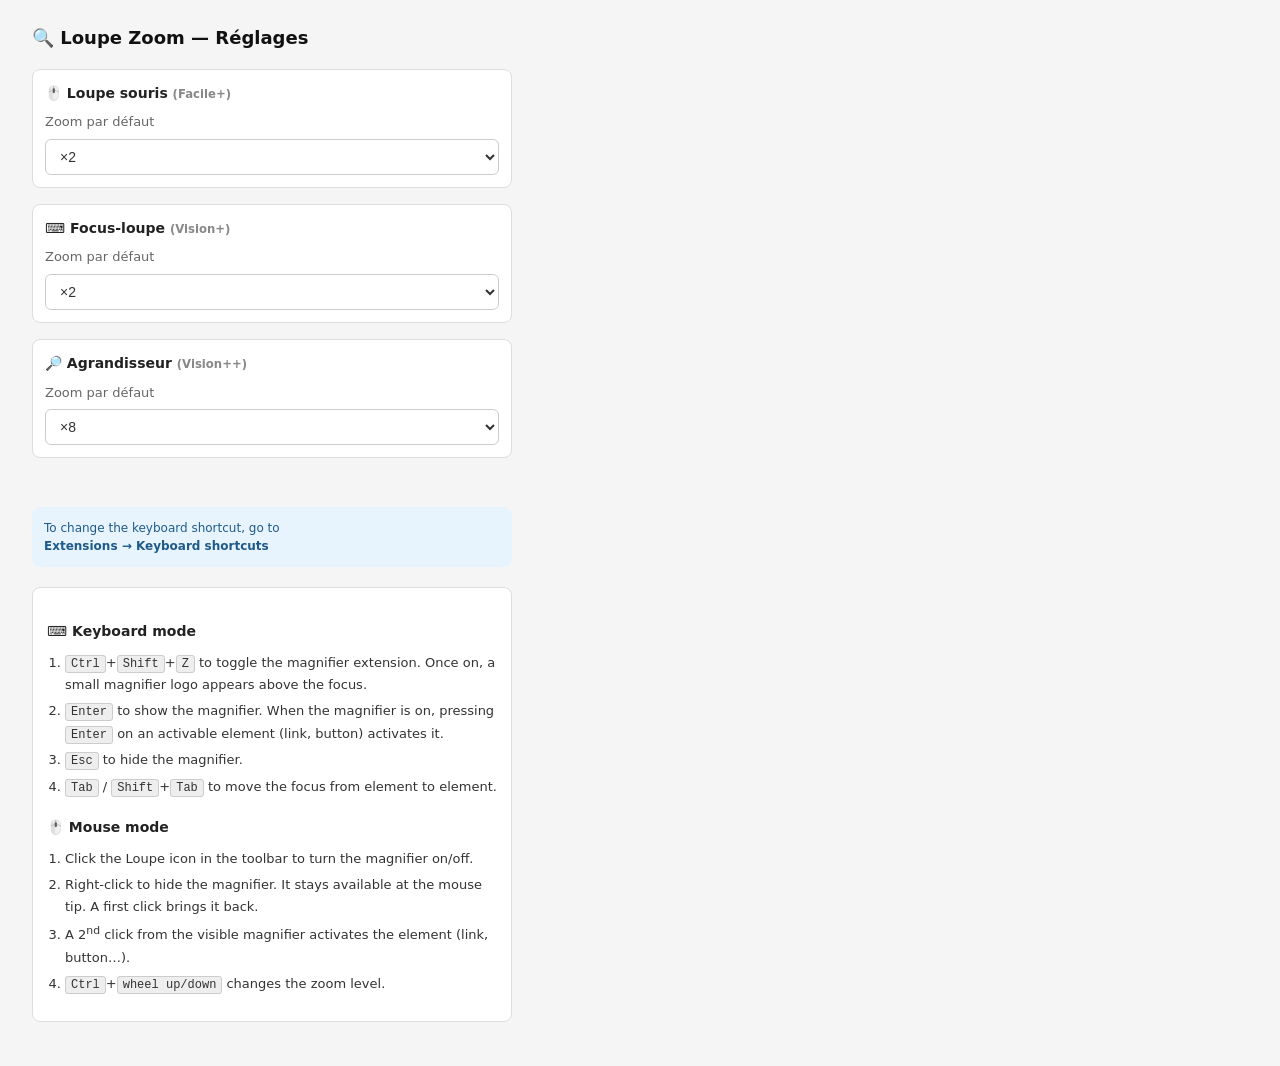
<file: extension-chrome/options.html>
<!DOCTYPE html>
<html>
<head>
  <meta charset="utf-8">
  <style>
    body {
      font: 14px/1.6 system-ui, sans-serif;
      padding: 24px 32px;
      margin: 0;
      background: #f5f5f5;
      color: #333;
      max-width: 480px;
    }
    h2 {
      margin: 0 0 16px;
      font-size: 18px;
      color: #111;
    }
    h3 {
      margin: 18px 0 8px;
      font-size: 14px;
      color: #222;
    }
    label {
      display: block;
      margin-bottom: 6px;
      font-size: 13px;
      color: #666;
    }
    select {
      width: 100%;
      padding: 8px 10px;
      border-radius: 6px;
      border: 1px solid #ccc;
      background: #fff;
      color: #333;
      font-size: 14px;
      cursor: pointer;
    }
    .saved {
      color: #16a34a;
      font-size: 13px;
      margin-top: 8px;
      opacity: 0;
      transition: opacity 0.3s;
    }
    .saved.show { opacity: 1; }
    .info {
      margin-top: 20px;
      padding: 12px;
      background: #e8f4fd;
      border-radius: 8px;
      font-size: 12px;
      color: #1e5a8a;
      line-height: 1.5;
    }
    .commands {
      margin-top: 20px;
      padding: 14px;
      background: #fff;
      border: 1px solid #ddd;
      border-radius: 8px;
      font-size: 13px;
      line-height: 1.7;
      color: #333;
    }
    .commands ol {
      margin: 4px 0 12px 0;
      padding-left: 18px;
    }
    .commands li { margin-bottom: 4px; }
    kbd {
      background: #eee;
      border: 1px solid #ccc;
      border-radius: 3px;
      padding: 1px 5px;
      font-size: 12px;
      font-family: monospace;
    }
    .footer {
      margin-top: 20px;
      font-size: 12px;
      color: #888;
      line-height: 1.6;
    }
    .footer a {
      color: #1e5a8a;
      text-decoration: none;
    }
    .footer a:hover { text-decoration: underline; }
    .zoom-section {
      margin-top: 16px;
      padding: 12px;
      background: #fff;
      border: 1px solid #ddd;
      border-radius: 8px;
    }
    .zoom-section h3 {
      margin: 0 0 8px;
    }
  </style>
</head>
<body>
  <h2 data-i18n="optTitle">🔍 Loupe Zoom — Réglages</h2>

  <div class="zoom-section">
    <h3><span data-i18n="optMouseHeading">🖱️ Loupe souris</span> <small style="color:#888">(<span data-i18n="tierEasy">Facile+</span>)</small></h3>
    <label for="mouse-zoom" data-i18n="optDefaultZoom">Zoom par défaut</label>
    <select id="mouse-zoom"></select>
  </div>

  <div class="zoom-section">
    <h3><span data-i18n="optFocusHeading">⌨️ Focus-loupe</span> <small style="color:#888">(<span data-i18n="tierVision">Vision+</span>)</small></h3>
    <label for="focus-zoom" data-i18n="optDefaultZoom">Zoom par défaut</label>
    <select id="focus-zoom"></select>
  </div>

  <div class="zoom-section">
    <h3><span data-i18n="optMagnifierHeading">🔎 Agrandisseur</span> <small style="color:#888">(<span data-i18n="tierVisionPP">Vision++</span>)</small></h3>
    <label for="magnifier-zoom" data-i18n="optDefaultZoom">Zoom par défaut</label>
    <select id="magnifier-zoom"></select>
  </div>

  <div class="saved" id="saved-msg" data-i18n="optSaved">✓ Enregistré</div>

  <div class="info" data-lang="fr">
    Pour modifier le raccourci clavier, allez dans<br>
    <strong>Extensions → Raccourcis clavier</strong>
  </div>
  <div class="info" data-lang="en" hidden>
    To change the keyboard shortcut, go to<br>
    <strong>Extensions → Keyboard shortcuts</strong>
  </div>

  <div class="commands" data-lang="fr">
    <h3>⌨️ Mode Clavier</h3>
    <ol>
      <li><kbd>Ctrl</kbd>+<kbd>Maj</kbd>+<kbd>Z</kbd> pour activer/désactiver l'extension loupe. Une fois activée, un petit logo loupe apparaît alors au-dessus du focus.</li>
      <li><kbd>Entrée</kbd> pour faire apparaître la loupe. Quand la loupe est lancée la touche <kbd>Entrée</kbd> sur un élément activable (hyperlien, bouton) valide l'élément.</li>
      <li><kbd>Échap.</kbd> pour faire disparaître la loupe.</li>
      <li><kbd>Tab</kbd> / <kbd>Maj.</kbd>+<kbd>Tab</kbd> pour déplacer le focus d'élément en élément.</li>
    </ol>

    <h3>🖱️ Mode Souris</h3>
    <ol>
      <li>Cliquer sur l'icône Loupe dans la barre d'outils pour activer/désactiver la loupe.</li>
      <li>Clic droit pour faire disparaître la loupe. Elle reste disponible au bout de la souris. Il suffit de faire un 1<sup>er</sup> clic pour la faire réapparaître.</li>
      <li>Un 2<sup>e</sup> clic depuis la loupe visible valide l'élément (hyperlien, bouton…)</li>
      <li><kbd>Ctrl</kbd>+<kbd>molette haut-bas</kbd> permet de changer de niveau de zoom.</li>
    </ol>
  </div>

  <div class="commands" data-lang="en" hidden>
    <h3>⌨️ Keyboard mode</h3>
    <ol>
      <li><kbd>Ctrl</kbd>+<kbd>Shift</kbd>+<kbd>Z</kbd> to toggle the magnifier extension. Once on, a small magnifier logo appears above the focus.</li>
      <li><kbd>Enter</kbd> to show the magnifier. When the magnifier is on, pressing <kbd>Enter</kbd> on an activable element (link, button) activates it.</li>
      <li><kbd>Esc</kbd> to hide the magnifier.</li>
      <li><kbd>Tab</kbd> / <kbd>Shift</kbd>+<kbd>Tab</kbd> to move the focus from element to element.</li>
    </ol>

    <h3>🖱️ Mouse mode</h3>
    <ol>
      <li>Click the Loupe icon in the toolbar to turn the magnifier on/off.</li>
      <li>Right-click to hide the magnifier. It stays available at the mouse tip. A first click brings it back.</li>
      <li>A 2<sup>nd</sup> click from the visible magnifier activates the element (link, button…).</li>
      <li><kbd>Ctrl</kbd>+<kbd>wheel up/down</kbd> changes the zoom level.</li>
    </ol>
  </div>

  <script src="browser-polyfill.js"></script>
  <script src="options.js"></script>
</body>
</html>
</file>
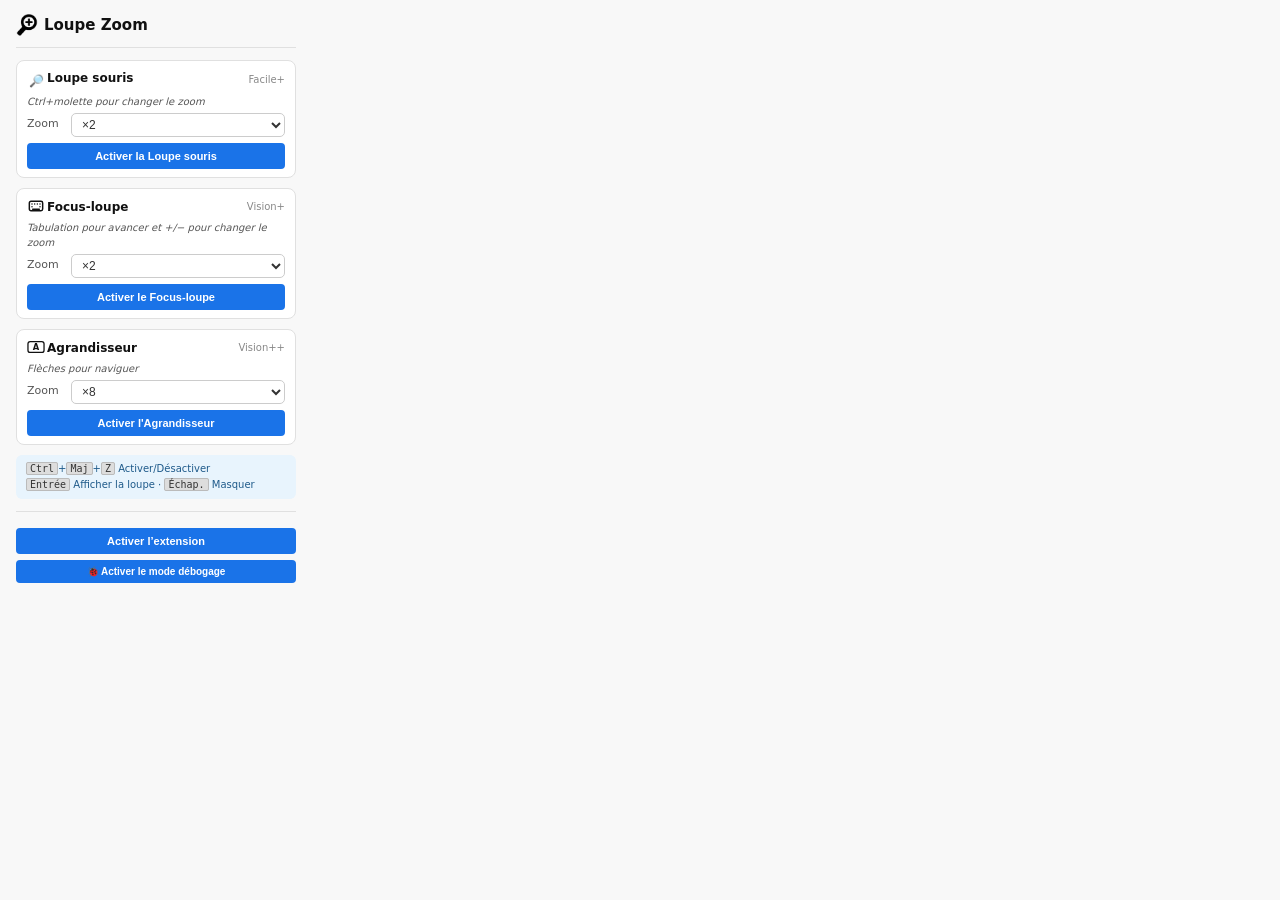
<file: extension-chrome/popup.html>
<!DOCTYPE html>
<html>
<head>
  <meta charset="utf-8">
  <style>
    :root {
      --bg: #f8f8f8;
      --fg: #333;
      --section-bg: #fff;
      --section-border: #e0e0e0;
      --title-fg: #111;
      --subtitle-fg: #888;
      --hint-fg: #555;
      --select-bg: #fff;
      --select-border: #ccc;
      --link: #1a73e8;
      --link-hover: #1557b0;
      --danger: #dc2626;
      --danger-hover: #b91c1c;
      --shortcut-bg: #e8f4fd;
      --shortcut-fg: #1e5a8a;
      --kbd-bg: #ddd;
      --kbd-border: #bbb;
      --icon-color: #111;
    }
    @media (prefers-color-scheme: dark) {
      :root {
        --bg: #1e1e1e;
        --fg: #e6e6e6;
        --section-bg: #2a2a2a;
        --section-border: #3a3a3a;
        --title-fg: #fff;
        --subtitle-fg: #aaa;
        --hint-fg: #c4c4c4;
        --select-bg: #1e1e1e;
        --select-border: #555;
        --link: #8ab4f8;
        --link-hover: #aecbfa;
        --danger: #f28b82;
        --danger-hover: #f6aea9;
        --shortcut-bg: #1a2a3a;
        --shortcut-fg: #aecbfa;
        --kbd-bg: #3a3a3a;
        --kbd-border: #555;
        --icon-color: #fff;
      }
    }
    body {
      width: 280px;
      font: 13px/1.5 system-ui, sans-serif;
      margin: 0;
      padding: 14px 16px;
      background: var(--bg);
      color: var(--fg);
    }
    .header {
      display: flex;
      align-items: center;
      justify-content: space-between;
      margin-bottom: 12px;
      padding-bottom: 10px;
      border-bottom: 1px solid var(--section-border);
    }
    .header h2 {
      margin: 0;
      font-size: 15px;
      display: flex;
      align-items: center;
      gap: 6px;
      color: var(--title-fg);
    }
    .header img { width: 22px; height: 22px; }
    .section {
      margin-bottom: 10px;
      padding: 8px 10px;
      background: var(--section-bg);
      border: 1px solid var(--section-border);
      border-radius: 8px;
    }
    .section-title {
      font-size: 12px;
      font-weight: 700;
      color: var(--title-fg);
      margin-bottom: 4px;
      display: flex;
      align-items: center;
      justify-content: space-between;
    }
    .section-subtitle {
      font-size: 10px;
      color: var(--subtitle-fg);
      font-weight: 400;
    }
    .section-hint {
      display: block;
      font-size: 10px;
      color: var(--hint-fg);
      font-weight: 400;
      margin-top: 2px;
      font-style: italic;
    }
    .mode-icon {
      display: inline-flex;
      align-items: center;
      justify-content: center;
      width: 18px;
      height: 18px;
      margin-right: 2px;
      vertical-align: -3px;
      color: var(--icon-color);
    }
    .mode-icon svg {
      stroke: currentColor;
    }
    .mode-icon svg text {
      fill: currentColor;
      stroke: none;
    }
    .zoom-row {
      display: flex;
      align-items: center;
      gap: 8px;
      margin-top: 4px;
    }
    .zoom-row label {
      font-size: 11px;
      color: var(--hint-fg);
      min-width: 36px;
    }
    .zoom-row select {
      flex: 1;
      padding: 3px 6px;
      border-radius: 5px;
      border: 1px solid var(--select-border);
      background: var(--select-bg);
      color: var(--fg);
      font-size: 12px;
      cursor: pointer;
    }
    .activate-btn {
      display: block;
      width: 100%;
      margin-top: 6px;
      padding: 5px 0;
      background: var(--link);
      color: #fff;
      border: 2px solid var(--link);
      border-radius: 4px;
      font-size: 11px;
      cursor: pointer;
      font-weight: 600;
    }
    .activate-btn:hover { background: var(--link-hover); border-color: var(--link-hover); }
    .activate-btn:focus-visible {
      outline: 2px solid var(--link);
      outline-offset: 2px;
    }
    .activate-btn.deactivate {
      background: var(--danger);
      border-color: var(--danger);
    }
    .activate-btn.deactivate:hover {
      background: var(--danger-hover);
      border-color: var(--danger-hover);
    }
    /* Mode sombre : boutons en outline avec couleur du lien */
    @media (prefers-color-scheme: dark) {
      .activate-btn {
        background: transparent;
        color: var(--link);
        border: 2px solid var(--link);
      }
      .activate-btn:hover {
        background: rgba(138, 180, 248, 0.12);
        border-color: var(--link-hover);
        color: var(--link-hover);
      }
      .activate-btn.deactivate {
        background: transparent;
        color: var(--danger);
        border: 2px solid var(--danger);
      }
      .activate-btn.deactivate:hover {
        background: rgba(242, 139, 130, 0.12);
        border-color: var(--danger-hover);
        color: var(--danger-hover);
      }
    }
    .shortcut {
      margin-top: 10px;
      padding: 6px 10px;
      background: var(--shortcut-bg);
      border-radius: 6px;
      font-size: 10px;
      color: var(--shortcut-fg);
      line-height: 1.6;
    }
    .global-toggle-wrap {
      margin-top: 12px;
      padding-top: 10px;
      border-top: 1px solid var(--section-border);
    }
    .activate-btn.neutral {
      background: var(--section-border);
      border-color: var(--section-border);
      color: var(--hint-fg);
      cursor: not-allowed;
    }
    .activate-btn.neutral:hover {
      background: var(--section-border);
      border-color: var(--section-border);
      color: var(--hint-fg);
    }
    @media (prefers-color-scheme: dark) {
      .activate-btn.neutral {
        background: transparent;
        border-color: var(--select-border);
        color: var(--subtitle-fg);
      }
      .activate-btn.neutral:hover {
        background: transparent;
        border-color: var(--select-border);
        color: var(--subtitle-fg);
      }
    }
    kbd {
      background: var(--kbd-bg);
      border: 1px solid var(--kbd-border);
      border-radius: 2px;
      padding: 0 3px;
      font-size: 10px;
      font-family: monospace;
      color: var(--fg);
    }
    /* Logo de l'en-tête : inverser en mode sombre pour être blanc */
    @media (prefers-color-scheme: dark) {
      .header img { filter: invert(1) hue-rotate(180deg); }
    }
  </style>
</head>
<body>
  <div class="header">
    <h2><img src="icon.png" alt=""> <span data-i18n="appName">Loupe Zoom</span></h2>
  </div>

  <div class="section">
    <div class="section-title">
      <span><span class="mode-icon" aria-hidden="true">🔎</span><span data-i18n="mouseMode">Loupe souris</span></span>
      <span class="section-subtitle" data-i18n="tierEasy">Facile+</span>
    </div>
    <span class="section-hint" data-i18n="hintMouse">Ctrl+molette pour changer le zoom</span>
    <div class="zoom-row">
      <label for="mouse-zoom" data-i18n="zoomLabel">Zoom</label>
      <select id="mouse-zoom"></select>
    </div>
    <button class="activate-btn" id="activate-mouse">Activer la Loupe souris</button>
  </div>

  <div class="section">
    <div class="section-title">
      <span><span class="mode-icon" aria-hidden="true">
        <svg width="16" height="16" viewBox="0 0 24 24" fill="none" stroke-width="2.2" stroke-linecap="round" stroke-linejoin="round"><rect x="2" y="5" width="20" height="14" rx="2.5"/><path d="M6 9h.01M10 9h.01M14 9h.01M18 9h.01M6 13h.01M18 13h.01M7 17h10"/></svg>
      </span><span data-i18n="focusMode">Focus-loupe</span></span>
      <span class="section-subtitle" data-i18n="tierVision">Vision+</span>
    </div>
    <span class="section-hint" data-i18n="hintFocus">Tabulation pour avancer et +/− pour changer le zoom</span>
    <div class="zoom-row">
      <label for="focus-zoom" data-i18n="zoomLabel">Zoom</label>
      <select id="focus-zoom"></select>
    </div>
    <button class="activate-btn" id="activate-focus">Activer le Focus-loupe</button>
  </div>

  <div class="section">
    <div class="section-title">
      <span><span class="mode-icon" aria-hidden="true">
        <svg width="20" height="16" viewBox="0 0 28 20" fill="none" stroke-width="2"><rect x="1.5" y="1.5" width="25" height="17" rx="3.5"/><text x="14" y="15" text-anchor="middle" font-family="system-ui,sans-serif" font-size="13" font-weight="800">A</text></svg>
      </span><span data-i18n="magnifierMode">Agrandisseur</span></span>
      <span class="section-subtitle" data-i18n="tierVisionPP">Vision++</span>
    </div>
    <span class="section-hint" data-i18n="hintMagnifier">Flèches pour naviguer</span>
    <div class="zoom-row">
      <label for="magnifier-zoom" data-i18n="zoomLabel">Zoom</label>
      <select id="magnifier-zoom"></select>
    </div>
    <button class="activate-btn" id="activate-magnifier">Activer l'Agrandisseur</button>
  </div>

  <div class="shortcut">
    <kbd>Ctrl</kbd>+<kbd data-i18n="kMaj">Maj</kbd>+<kbd>Z</kbd> <span data-i18n="scToggle">Activer/Désactiver</span><br>
    <kbd data-i18n="kEnter">Entrée</kbd> <span data-i18n="scShow">Afficher la loupe</span> · <kbd data-i18n="kEsc">Échap.</kbd> <span data-i18n="scHide">Masquer</span>
  </div>

  <div class="global-toggle-wrap">
    <button class="activate-btn" id="toggle-extension">Activer l’extension</button>
    <button class="activate-btn" id="toggle-debug" style="margin-top:6px;font-size:10px;padding:4px 0;">🐞 Activer le mode débogage</button>
  </div>

  <script src="browser-polyfill.js"></script>
  <script src="popup.js"></script>
</body>
</html>
</file>
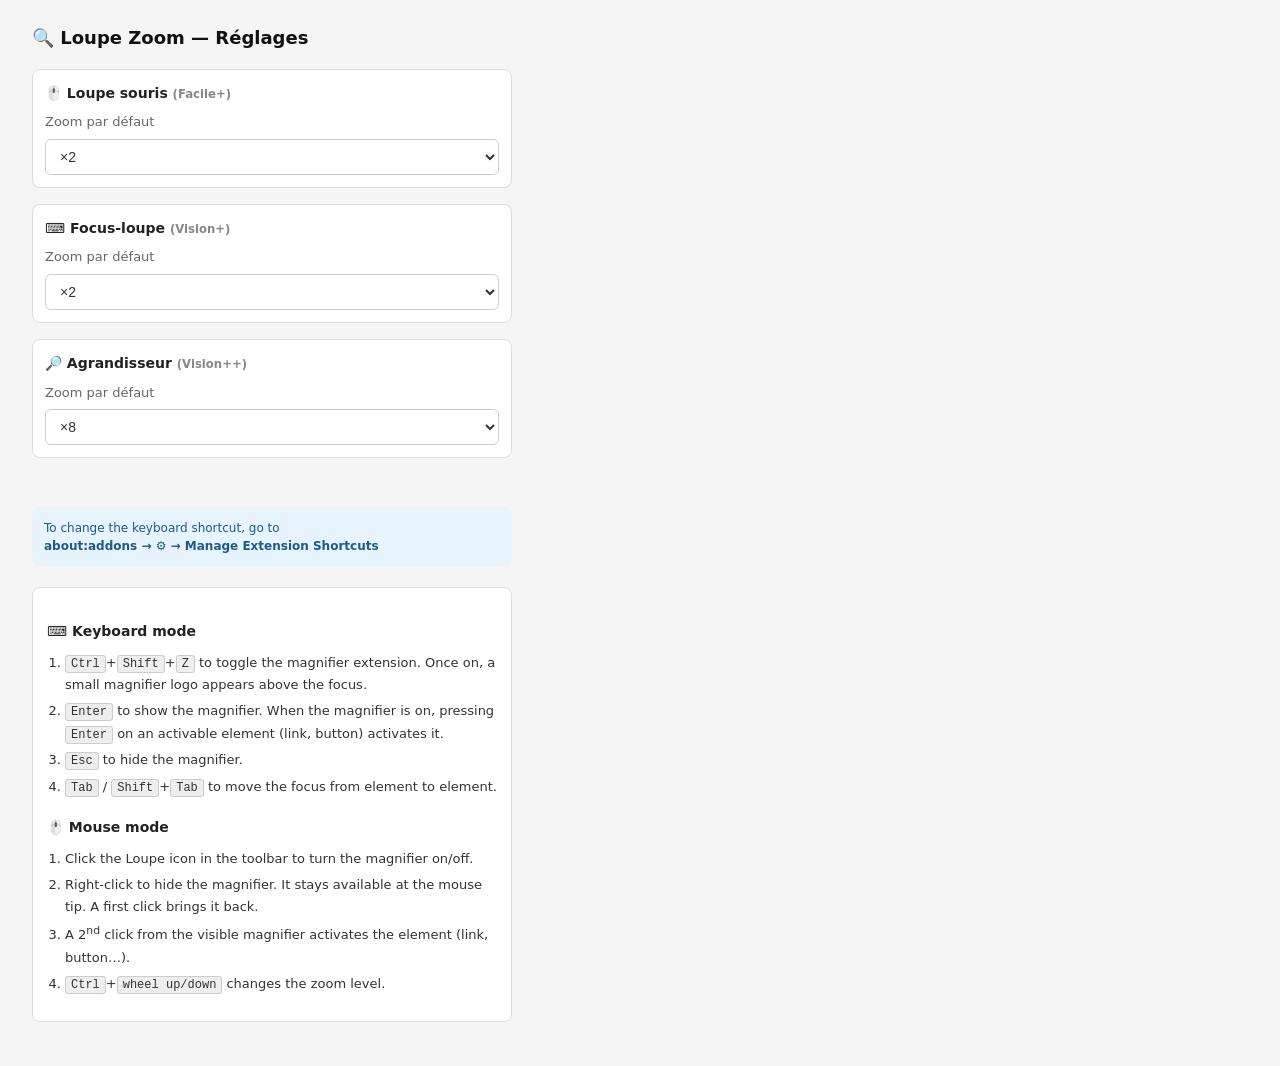
<file: extension/options.html>
<!DOCTYPE html>
<html>
<head>
  <meta charset="utf-8">
  <style>
    body {
      font: 14px/1.6 system-ui, sans-serif;
      padding: 24px 32px;
      margin: 0;
      background: #f5f5f5;
      color: #333;
      max-width: 480px;
    }
    h2 {
      margin: 0 0 16px;
      font-size: 18px;
      color: #111;
    }
    h3 {
      margin: 18px 0 8px;
      font-size: 14px;
      color: #222;
    }
    label {
      display: block;
      margin-bottom: 6px;
      font-size: 13px;
      color: #666;
    }
    select {
      width: 100%;
      padding: 8px 10px;
      border-radius: 6px;
      border: 1px solid #ccc;
      background: #fff;
      color: #333;
      font-size: 14px;
      cursor: pointer;
    }
    .saved {
      color: #16a34a;
      font-size: 13px;
      margin-top: 8px;
      opacity: 0;
      transition: opacity 0.3s;
    }
    .saved.show { opacity: 1; }
    .info {
      margin-top: 20px;
      padding: 12px;
      background: #e8f4fd;
      border-radius: 8px;
      font-size: 12px;
      color: #1e5a8a;
      line-height: 1.5;
    }
    .commands {
      margin-top: 20px;
      padding: 14px;
      background: #fff;
      border: 1px solid #ddd;
      border-radius: 8px;
      font-size: 13px;
      line-height: 1.7;
      color: #333;
    }
    .commands ol {
      margin: 4px 0 12px 0;
      padding-left: 18px;
    }
    .commands li { margin-bottom: 4px; }
    kbd {
      background: #eee;
      border: 1px solid #ccc;
      border-radius: 3px;
      padding: 1px 5px;
      font-size: 12px;
      font-family: monospace;
    }
    .footer {
      margin-top: 20px;
      font-size: 12px;
      color: #888;
      line-height: 1.6;
    }
    .footer a {
      color: #1e5a8a;
      text-decoration: none;
    }
    .footer a:hover { text-decoration: underline; }
    .zoom-section {
      margin-top: 16px;
      padding: 12px;
      background: #fff;
      border: 1px solid #ddd;
      border-radius: 8px;
    }
    .zoom-section h3 {
      margin: 0 0 8px;
    }
  </style>
</head>
<body>
  <h2 data-i18n="optTitle">🔍 Loupe Zoom — Réglages</h2>

  <div class="zoom-section">
    <h3><span data-i18n="optMouseHeading">🖱️ Loupe souris</span> <small style="color:#888">(<span data-i18n="tierEasy">Facile+</span>)</small></h3>
    <label for="mouse-zoom" data-i18n="optDefaultZoom">Zoom par défaut</label>
    <select id="mouse-zoom"></select>
  </div>

  <div class="zoom-section">
    <h3><span data-i18n="optFocusHeading">⌨️ Focus-loupe</span> <small style="color:#888">(<span data-i18n="tierVision">Vision+</span>)</small></h3>
    <label for="focus-zoom" data-i18n="optDefaultZoom">Zoom par défaut</label>
    <select id="focus-zoom"></select>
  </div>

  <div class="zoom-section">
    <h3><span data-i18n="optMagnifierHeading">🔎 Agrandisseur</span> <small style="color:#888">(<span data-i18n="tierVisionPP">Vision++</span>)</small></h3>
    <label for="magnifier-zoom" data-i18n="optDefaultZoom">Zoom par défaut</label>
    <select id="magnifier-zoom"></select>
  </div>

  <div class="saved" id="saved-msg" data-i18n="optSaved">✓ Enregistré</div>

  <div class="info" data-lang="fr">
    Pour modifier le raccourci clavier, allez dans<br>
    <strong>about:addons → ⚙️ → Gérer les raccourcis d'extension</strong>
  </div>
  <div class="info" data-lang="en" hidden>
    To change the keyboard shortcut, go to<br>
    <strong>about:addons → ⚙️ → Manage Extension Shortcuts</strong>
  </div>

  <div class="commands" data-lang="fr">
    <h3>⌨️ Mode Clavier</h3>
    <ol>
      <li><kbd>Ctrl</kbd>+<kbd>Maj</kbd>+<kbd>Z</kbd> pour activer/désactiver l'extension loupe. Une fois activée, un petit logo loupe apparaît alors au-dessus du focus.</li>
      <li><kbd>Entrée</kbd> pour faire apparaître la loupe. Quand la loupe est lancée la touche <kbd>Entrée</kbd> sur un élément activable (hyperlien, bouton) valide l'élément.</li>
      <li><kbd>Échap.</kbd> pour faire disparaître la loupe.</li>
      <li><kbd>Tab</kbd> / <kbd>Maj.</kbd>+<kbd>Tab</kbd> pour déplacer le focus d'élément en élément.</li>
    </ol>

    <h3>🖱️ Mode Souris</h3>
    <ol>
      <li>Cliquer sur l'icône Loupe dans la barre d'outils pour activer/désactiver la loupe.</li>
      <li>Clic droit pour faire disparaître la loupe. Elle reste disponible au bout de la souris. Il suffit de faire un 1<sup>er</sup> clic pour la faire réapparaître.</li>
      <li>Un 2<sup>e</sup> clic depuis la loupe visible valide l'élément (hyperlien, bouton…)</li>
      <li><kbd>Ctrl</kbd>+<kbd>molette haut-bas</kbd> permet de changer de niveau de zoom.</li>
    </ol>
  </div>

  <div class="commands" data-lang="en" hidden>
    <h3>⌨️ Keyboard mode</h3>
    <ol>
      <li><kbd>Ctrl</kbd>+<kbd>Shift</kbd>+<kbd>Z</kbd> to toggle the magnifier extension. Once on, a small magnifier logo appears above the focus.</li>
      <li><kbd>Enter</kbd> to show the magnifier. When the magnifier is on, pressing <kbd>Enter</kbd> on an activable element (link, button) activates it.</li>
      <li><kbd>Esc</kbd> to hide the magnifier.</li>
      <li><kbd>Tab</kbd> / <kbd>Shift</kbd>+<kbd>Tab</kbd> to move the focus from element to element.</li>
    </ol>

    <h3>🖱️ Mouse mode</h3>
    <ol>
      <li>Click the Loupe icon in the toolbar to turn the magnifier on/off.</li>
      <li>Right-click to hide the magnifier. It stays available at the mouse tip. A first click brings it back.</li>
      <li>A 2<sup>nd</sup> click from the visible magnifier activates the element (link, button…).</li>
      <li><kbd>Ctrl</kbd>+<kbd>wheel up/down</kbd> changes the zoom level.</li>
    </ol>
  </div>

  <script src="options.js"></script>
</body>
</html>
</file>
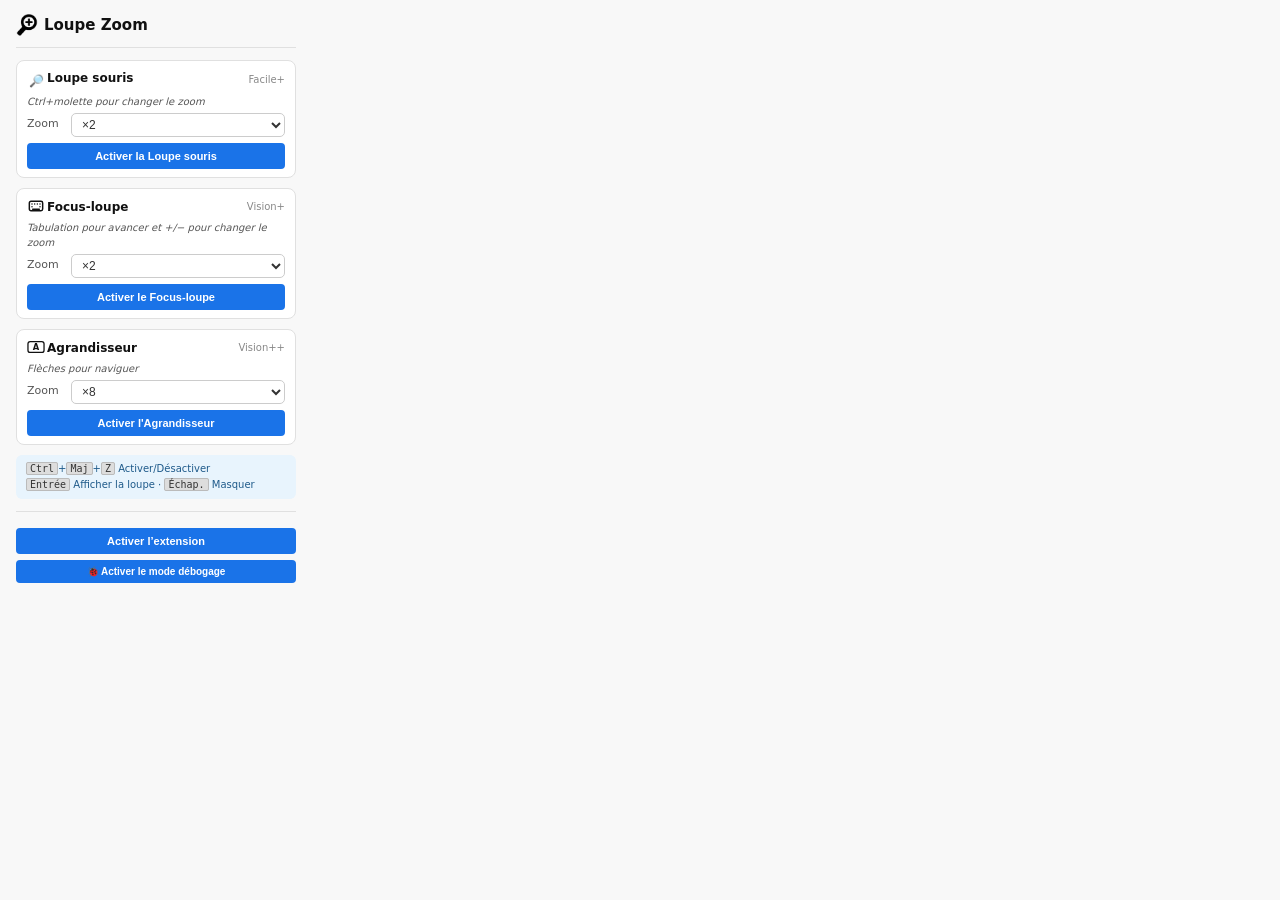
<file: extension/popup.html>
<!DOCTYPE html>
<html>
<head>
  <meta charset="utf-8">
  <style>
    :root {
      --bg: #f8f8f8;
      --fg: #333;
      --section-bg: #fff;
      --section-border: #e0e0e0;
      --title-fg: #111;
      --subtitle-fg: #888;
      --hint-fg: #555;
      --select-bg: #fff;
      --select-border: #ccc;
      --link: #1a73e8;
      --link-hover: #1557b0;
      --danger: #dc2626;
      --danger-hover: #b91c1c;
      --shortcut-bg: #e8f4fd;
      --shortcut-fg: #1e5a8a;
      --kbd-bg: #ddd;
      --kbd-border: #bbb;
      --icon-color: #111;
    }
    @media (prefers-color-scheme: dark) {
      :root {
        --bg: #1e1e1e;
        --fg: #e6e6e6;
        --section-bg: #2a2a2a;
        --section-border: #3a3a3a;
        --title-fg: #fff;
        --subtitle-fg: #aaa;
        --hint-fg: #c4c4c4;
        --select-bg: #1e1e1e;
        --select-border: #555;
        --link: #8ab4f8;
        --link-hover: #aecbfa;
        --danger: #f28b82;
        --danger-hover: #f6aea9;
        --shortcut-bg: #1a2a3a;
        --shortcut-fg: #aecbfa;
        --kbd-bg: #3a3a3a;
        --kbd-border: #555;
        --icon-color: #fff;
      }
    }
    body {
      width: 280px;
      font: 13px/1.5 system-ui, sans-serif;
      margin: 0;
      padding: 14px 16px;
      background: var(--bg);
      color: var(--fg);
    }
    .header {
      display: flex;
      align-items: center;
      justify-content: space-between;
      margin-bottom: 12px;
      padding-bottom: 10px;
      border-bottom: 1px solid var(--section-border);
    }
    .header h2 {
      margin: 0;
      font-size: 15px;
      display: flex;
      align-items: center;
      gap: 6px;
      color: var(--title-fg);
    }
    .header img { width: 22px; height: 22px; }
    .section {
      margin-bottom: 10px;
      padding: 8px 10px;
      background: var(--section-bg);
      border: 1px solid var(--section-border);
      border-radius: 8px;
    }
    .section-title {
      font-size: 12px;
      font-weight: 700;
      color: var(--title-fg);
      margin-bottom: 4px;
      display: flex;
      align-items: center;
      justify-content: space-between;
    }
    .section-subtitle {
      font-size: 10px;
      color: var(--subtitle-fg);
      font-weight: 400;
    }
    .section-hint {
      display: block;
      font-size: 10px;
      color: var(--hint-fg);
      font-weight: 400;
      margin-top: 2px;
      font-style: italic;
    }
    .mode-icon {
      display: inline-flex;
      align-items: center;
      justify-content: center;
      width: 18px;
      height: 18px;
      margin-right: 2px;
      vertical-align: -3px;
      color: var(--icon-color);
    }
    .mode-icon svg {
      stroke: currentColor;
    }
    .mode-icon svg text {
      fill: currentColor;
      stroke: none;
    }
    .zoom-row {
      display: flex;
      align-items: center;
      gap: 8px;
      margin-top: 4px;
    }
    .zoom-row label {
      font-size: 11px;
      color: var(--hint-fg);
      min-width: 36px;
    }
    .zoom-row select {
      flex: 1;
      padding: 3px 6px;
      border-radius: 5px;
      border: 1px solid var(--select-border);
      background: var(--select-bg);
      color: var(--fg);
      font-size: 12px;
      cursor: pointer;
    }
    .activate-btn {
      display: block;
      width: 100%;
      margin-top: 6px;
      padding: 5px 0;
      background: var(--link);
      color: #fff;
      border: 2px solid var(--link);
      border-radius: 4px;
      font-size: 11px;
      cursor: pointer;
      font-weight: 600;
    }
    .activate-btn:hover { background: var(--link-hover); border-color: var(--link-hover); }
    .activate-btn:focus-visible {
      outline: 2px solid var(--link);
      outline-offset: 2px;
    }
    .activate-btn.deactivate {
      background: var(--danger);
      border-color: var(--danger);
    }
    .activate-btn.deactivate:hover {
      background: var(--danger-hover);
      border-color: var(--danger-hover);
    }
    /* Mode sombre : boutons en outline avec couleur du lien */
    @media (prefers-color-scheme: dark) {
      .activate-btn {
        background: transparent;
        color: var(--link);
        border: 2px solid var(--link);
      }
      .activate-btn:hover {
        background: rgba(138, 180, 248, 0.12);
        border-color: var(--link-hover);
        color: var(--link-hover);
      }
      .activate-btn.deactivate {
        background: transparent;
        color: var(--danger);
        border: 2px solid var(--danger);
      }
      .activate-btn.deactivate:hover {
        background: rgba(242, 139, 130, 0.12);
        border-color: var(--danger-hover);
        color: var(--danger-hover);
      }
    }
    .shortcut {
      margin-top: 10px;
      padding: 6px 10px;
      background: var(--shortcut-bg);
      border-radius: 6px;
      font-size: 10px;
      color: var(--shortcut-fg);
      line-height: 1.6;
    }
    .global-toggle-wrap {
      margin-top: 12px;
      padding-top: 10px;
      border-top: 1px solid var(--section-border);
    }
    .activate-btn.neutral {
      background: var(--section-border);
      border-color: var(--section-border);
      color: var(--hint-fg);
      cursor: not-allowed;
    }
    .activate-btn.neutral:hover {
      background: var(--section-border);
      border-color: var(--section-border);
      color: var(--hint-fg);
    }
    @media (prefers-color-scheme: dark) {
      .activate-btn.neutral {
        background: transparent;
        border-color: var(--select-border);
        color: var(--subtitle-fg);
      }
      .activate-btn.neutral:hover {
        background: transparent;
        border-color: var(--select-border);
        color: var(--subtitle-fg);
      }
    }
    kbd {
      background: var(--kbd-bg);
      border: 1px solid var(--kbd-border);
      border-radius: 2px;
      padding: 0 3px;
      font-size: 10px;
      font-family: monospace;
      color: var(--fg);
    }
    /* Logo de l'en-tête : inverser en mode sombre pour être blanc */
    @media (prefers-color-scheme: dark) {
      .header img { filter: invert(1) hue-rotate(180deg); }
    }
  </style>
</head>
<body>
  <div class="header">
    <h2><img src="icon.png" alt=""> <span data-i18n="appName">Loupe Zoom</span></h2>
  </div>

  <div class="section">
    <div class="section-title">
      <span><span class="mode-icon" aria-hidden="true">🔎</span><span data-i18n="mouseMode">Loupe souris</span></span>
      <span class="section-subtitle" data-i18n="tierEasy">Facile+</span>
    </div>
    <span class="section-hint" data-i18n="hintMouse">Ctrl+molette pour changer le zoom</span>
    <div class="zoom-row">
      <label for="mouse-zoom" data-i18n="zoomLabel">Zoom</label>
      <select id="mouse-zoom"></select>
    </div>
    <button class="activate-btn" id="activate-mouse">Activer la Loupe souris</button>
  </div>

  <div class="section">
    <div class="section-title">
      <span><span class="mode-icon" aria-hidden="true">
        <svg width="16" height="16" viewBox="0 0 24 24" fill="none" stroke-width="2.2" stroke-linecap="round" stroke-linejoin="round"><rect x="2" y="5" width="20" height="14" rx="2.5"/><path d="M6 9h.01M10 9h.01M14 9h.01M18 9h.01M6 13h.01M18 13h.01M7 17h10"/></svg>
      </span><span data-i18n="focusMode">Focus-loupe</span></span>
      <span class="section-subtitle" data-i18n="tierVision">Vision+</span>
    </div>
    <span class="section-hint" data-i18n="hintFocus">Tabulation pour avancer et +/− pour changer le zoom</span>
    <div class="zoom-row">
      <label for="focus-zoom" data-i18n="zoomLabel">Zoom</label>
      <select id="focus-zoom"></select>
    </div>
    <button class="activate-btn" id="activate-focus">Activer le Focus-loupe</button>
  </div>

  <div class="section">
    <div class="section-title">
      <span><span class="mode-icon" aria-hidden="true">
        <svg width="20" height="16" viewBox="0 0 28 20" fill="none" stroke-width="2"><rect x="1.5" y="1.5" width="25" height="17" rx="3.5"/><text x="14" y="15" text-anchor="middle" font-family="system-ui,sans-serif" font-size="13" font-weight="800">A</text></svg>
      </span><span data-i18n="magnifierMode">Agrandisseur</span></span>
      <span class="section-subtitle" data-i18n="tierVisionPP">Vision++</span>
    </div>
    <span class="section-hint" data-i18n="hintMagnifier">Flèches pour naviguer</span>
    <div class="zoom-row">
      <label for="magnifier-zoom" data-i18n="zoomLabel">Zoom</label>
      <select id="magnifier-zoom"></select>
    </div>
    <button class="activate-btn" id="activate-magnifier">Activer l'Agrandisseur</button>
  </div>

  <div class="shortcut">
    <kbd>Ctrl</kbd>+<kbd data-i18n="kMaj">Maj</kbd>+<kbd>Z</kbd> <span data-i18n="scToggle">Activer/Désactiver</span><br>
    <kbd data-i18n="kEnter">Entrée</kbd> <span data-i18n="scShow">Afficher la loupe</span> · <kbd data-i18n="kEsc">Échap.</kbd> <span data-i18n="scHide">Masquer</span>
  </div>

  <div class="global-toggle-wrap">
    <button class="activate-btn" id="toggle-extension">Activer l’extension</button>
    <button class="activate-btn" id="toggle-debug" style="margin-top:6px;font-size:10px;padding:4px 0;">🐞 Activer le mode débogage</button>
  </div>

  <script src="popup.js"></script>
</body>
</html>
</file>
